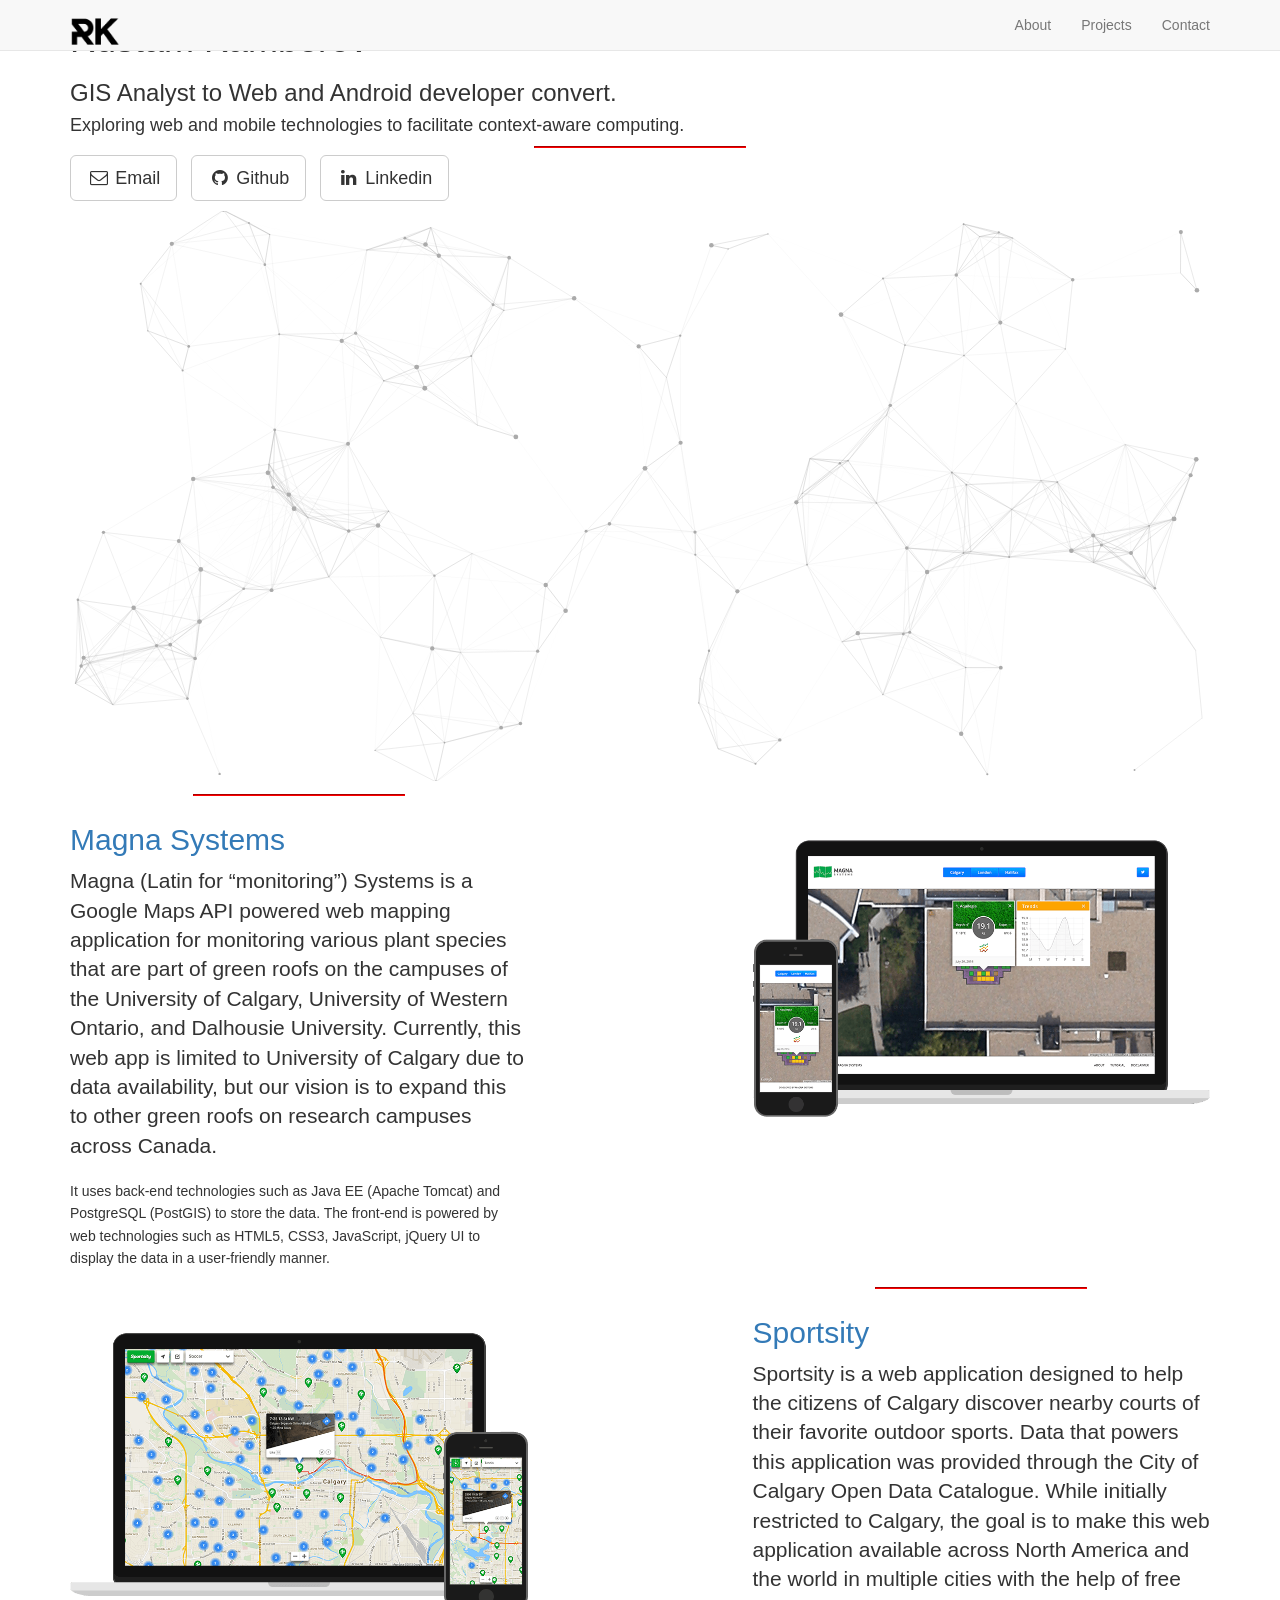
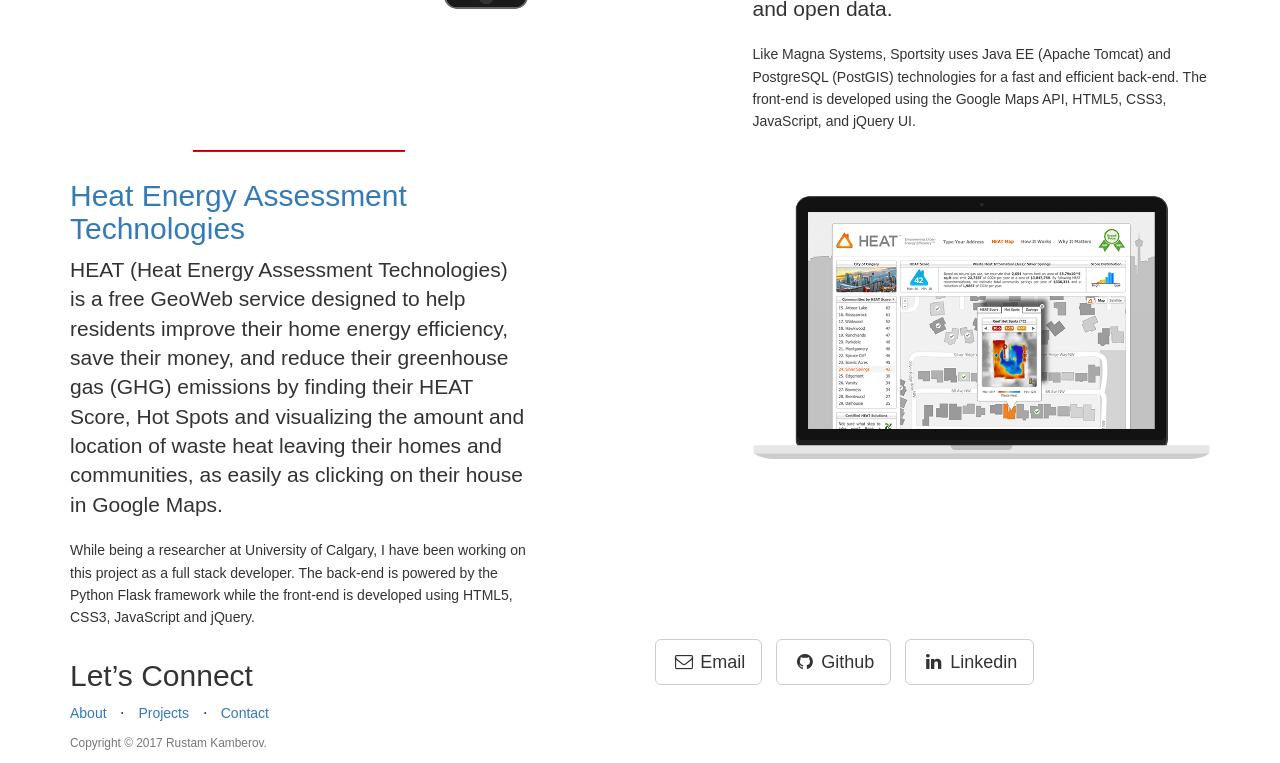
<file: index_old.html>
<!DOCTYPE html>
<html lang="en">

<head>
    <meta charset="utf-8">
    <meta http-equiv="X-UA-Compatible" content="IE=edge">
    <meta name="viewport" content="width=device-width, initial-scale=1, user-scalable=no">
    <meta name="description" content="">
    <meta name="author" content="">
    <title>Rustam Kamberov &bull; Personal webpage</title>
    <!-- Bootstrap Core CSS -->
    <link href="css/bootstrap.min.css" rel="stylesheet">
    <!-- Custom CSS -->
    <link href="css/landing-page.css" rel="stylesheet">
    <!-- Custom Fonts -->
    <link href="font-awesome/css/font-awesome.min.css" rel="stylesheet" type="text/css">
    <link rel="shortcut icon" href="favicon.ico" />
    <!-- HTML5 Shim and Respond.js IE8 support of HTML5 elements and media queries -->
    <!-- WARNING: Respond.js doesn't work if you view the page via file:// -->
    <!--[if lt IE 9]>
        <script src="https://oss.maxcdn.com/libs/html5shiv/3.7.0/html5shiv.js"></script>
        <script src="https://oss.maxcdn.com/libs/respond.js/1.4.2/respond.min.js"></script>
    <![endif]-->


</head>

<body>
    <!-- Navigation -->
    <nav class="navbar navbar-default navbar-fixed-top topnav" role="navigation">
        <div class="container topnav">
            <!-- Brand and toggle get grouped for better mobile display -->
            <div class="navbar-header">
                <button type="button" class="navbar-toggle" data-toggle="collapse" data-target="#bs-example-navbar-collapse-1">
                    <span class="sr-only">Toggle navigation</span>
                    <span class="icon-bar"></span>
                    <span class="icon-bar"></span>
                    <span class="icon-bar"></span>
                </button>
                <a class="navbar-brand topnav" href="https://kamberov.me/">
                    <img src="img/rustam-kamberov-logo.png" title="Rustam Kamberov" alt="Rustam Kamberov Logo" width="50" height="33" />
                </a>
            </div>
            <!-- Collect the nav links, forms, and other content for toggling -->
            <div class="collapse navbar-collapse" id="bs-example-navbar-collapse-1">
                <ul class="nav navbar-nav navbar-right">
                    <li>
                        <a href="#about">About</a>
                    </li>
                    <li>
                        <a href="#projects">Projects</a>
                    </li>
                    <li>
                        <a href="#contact">Contact</a>
                    </li>
                </ul>
            </div>
            <!-- /.navbar-collapse -->
        </div>
        <!-- /.container -->
    </nav>
    <!-- Header -->
    <a name="about"></a>
    <div class="intro-header">
        <div class="container">

            <div class="row">
                <div class="col-lg-12">
                    <div class="intro-message">
                        <h1>Rustam Kamberov</h1>
                        <h3>GIS Analyst to Web and Android developer convert.</h3>
                        <h4>Exploring web and mobile technologies to facilitate context-aware computing.</h4>
                        <hr class="intro-divider">
                        <ul class="list-inline intro-social-buttons">
                            <li>
                                <a href="mailto:rustam@kamberov.me" class="btn btn-default btn-lg" target="_blank">
                                    <i class="fa fa-envelope-o fa-fw"></i>
                                    <span class="network-name">Email</span>
                                </a>
                            </li>
                            <li>
                                <a href="https://github.com/ruskam" class="btn btn-default btn-lg" target="_blank">
                                    <i class="fa fa-github fa-fw"></i>
                                    <span class="network-name">Github</span>
                                </a>
                            </li>
                            <li>
                                <a href="https://ca.linkedin.com/pub/rustam-kamberov/75/391/232" class="btn btn-default btn-lg" target="_blank">
                                    <i class="fa fa-linkedin fa-fw"></i>
                                    <span class="network-name">Linkedin</span>
                                </a>
                            </li>
                        </ul>
                    </div>
                    <div id="particles-js"> </div>
                </div>

            </div>
        </div>
        <!-- /.container -->
    </div>
    <!-- /.intro-header -->
    <!-- Page Content -->
    <a name="projects"></a>
    <div class="content-section-a">

        <div class="container">
            <div class="row">
                <div class="col-lg-5 col-sm-6">
                    <hr class="section-heading-spacer">
                    <div class="clearfix"></div>
                    <h2 class="section-heading">
                        <a href="https://github.com/ruskam/GreenRoofMapping" target="_blank">Magna Systems</a>
                    </h2>
                    <p class="lead">Magna (Latin for “monitoring”) Systems is a Google Maps API powered web mapping application for monitoring
                        various plant species that are part of green roofs on the campuses of the University of Calgary,
                        University of Western Ontario, and Dalhousie University. Currently, this web app is limited to University
                        of Calgary due to data availability, but our vision is to expand this to other green roofs on research
                        campuses across Canada.</p>
                    <p>It uses back-end technologies such as Java EE (Apache Tomcat) and PostgreSQL (PostGIS) to store the data.
                        The front-end is powered by web technologies such as HTML5, CSS3, JavaScript, jQuery UI to display
                        the data in a user-friendly manner.
                    </p>
                </div>
                <div class="col-lg-5 col-lg-offset-2 col-sm-6">
                    <img class="img-responsive" src="img/magna-systems-preview.png" alt="Magna Systems">
                </div>
            </div>
        </div>
        <!-- /.container -->
    </div>
    <!-- /.content-section-a -->
    <div class="content-section-b">
        <div class="container">
            <div class="row">
                <div class="col-lg-5 col-lg-offset-1 col-sm-push-6  col-sm-6">
                    <hr class="section-heading-spacer">
                    <div class="clearfix"></div>
                    <h2 class="section-heading">
                        <a href="http://app.sportsity.co" target="_blank">Sportsity</a>
                    </h2>
                    <p class="lead">Sportsity is a web application designed to help the citizens of Calgary discover nearby courts of their
                        favorite outdoor sports. Data that powers this application was provided through the City of Calgary
                        Open Data Catalogue. While initially restricted to Calgary, the goal is to make this web application
                        available across North America and the world in multiple cities with the help of free and open data.</p>
                    <p>Like Magna Systems, Sportsity uses Java EE (Apache Tomcat) and PostgreSQL (PostGIS) technologies for
                        a fast and efficient back-end. The front-end is developed using the Google Maps API, HTML5, CSS3,
                        JavaScript, and jQuery UI.</p>
                </div>
                <div class="col-lg-5 col-sm-pull-6  col-sm-6">
                    <img class="img-responsive" src="img/sportsity-preview.png" alt="Sportsity">
                </div>
            </div>
        </div>
        <!-- /.container -->
    </div>
    <!-- /.content-section-b -->
    <div class="content-section-c">
        <div class="container">
            <div class="row">
                <div class="col-lg-5 col-sm-6">
                    <hr class="section-heading-spacer">
                    <div class="clearfix"></div>
                    <h2 class="section-heading">
                        <a href="http://saveheat.co" target="_blank">Heat Energy Assessment Technologies</a>
                    </h2>
                    <p class="lead">HEAT (Heat Energy Assessment Technologies) is a free GeoWeb service designed to help residents improve
                        their home energy efficiency, save their money, and reduce their greenhouse gas (GHG) emissions by
                        finding their HEAT Score, Hot Spots and visualizing the amount and location of waste heat leaving
                        their homes and communities, as easily as clicking on their house in Google Maps.</p>
                    <p>While being a researcher at University of Calgary, I have been working on this project as a full stack
                        developer. The back-end is powered by the Python Flask framework while the front-end is developed
                        using HTML5, CSS3, JavaScript and jQuery.</p>
                </div>
                <div class="col-lg-5 col-lg-offset-2 col-sm-6">
                    <img class="img-responsive" src="img/heat-project-preview.png" alt="The HEAT Project">
                </div>
            </div>
        </div>
        <!-- /.container -->
    </div>
    <!-- /.content-section-c -->
    <a name="contact"></a>
    <div class="banner">
        <div class="container">
            <div class="row">
                <div class="col-lg-6">
                    <h2>Let’s Connect</h2>
                </div>
                <div class="col-lg-6">
                    <ul class="list-inline banner-social-buttons">
                        <li>
                            <a href="mailto:rustam@kamberov.me" class="btn btn-default btn-lg" target="_blank">
                                <i class="fa fa-envelope-o fa-fw"></i>
                                <span class="network-name">Email</span>
                            </a>
                        </li>
                        <li>
                            <a href="https://github.com/ruskam" class="btn btn-default btn-lg" target="_blank">
                                <i class="fa fa-github fa-fw"></i>
                                <span class="network-name">Github</span>
                            </a>
                        </li>
                        <li>
                            <a href="https://ca.linkedin.com/pub/rustam-kamberov/75/391/232" class="btn btn-default btn-lg" target="_blank">
                                <i class="fa fa-linkedin fa-fw"></i>
                                <span class="network-name">Linkedin</span>
                            </a>
                        </li>
                    </ul>
                </div>
            </div>
        </div>
        <!-- /.container -->
    </div>
    <!-- /.banner -->

    <!-- Footer -->
    <footer>
        <div class="container">
            <div class="row">
                <div class="col-lg-12">
                    <ul class="list-inline">
                        <li>
                            <a href="#about">About</a>
                        </li>
                        <li class="footer-menu-divider">&sdot;</li>
                        <li>
                            <a href="#projects">Projects</a>
                        </li>
                        <li class="footer-menu-divider">&sdot;</li>
                        <li>
                            <a href="#contact">Contact</a>
                        </li>
                    </ul>
                    <p class="copyright text-muted small">Copyright &copy; 2017 Rustam Kamberov.</p>
                </div>
            </div>
        </div>
    </footer>
    <!-- jQuery -->
    <script src="js/jquery.js"></script>
    <!-- Bootstrap Core JavaScript -->
    <script src="js/bootstrap.min.js"></script>
    <!-- Particles.js -->
    <script src="js/particles.min.js">
    </script>
    <script src="js/app.js">
    </script>


    <!--Google Analytics-->
    <script>
        (function (i, s, o, g, r, a, m) {
            i['GoogleAnalyticsObject'] = r;
            i[r] = i[r] || function () {
                (i[r].q = i[r].q || []).push(arguments)
            }, i[r].l = 1 * new Date();
            a = s.createElement(o),
                m = s.getElementsByTagName(o)[0];
            a.async = 1;
            a.src = g;
            m.parentNode.insertBefore(a, m)
        })(window, document, 'script', 'https://www.google-analytics.com/analytics.js', 'ga');

        ga('create', 'UA-88098824-1', 'auto');
        ga('send', 'pageview');
    </script>

    <!--Google Analytics-->



</body>

</html>
</file>
<file: css/landing-page.css>
* {
    margin: 0;
    padding: 0
}

body {
    margin: 0;
    font-size: 14px;
    line-height: 1.6;
}

#showcase {
    /*background-image: url("https://source.unsplash.com/9HTgcn9MSWo/1600x900");*/
    background-image: url("../img/background.jpg");
    background-size: contain;
    background-position: center;
    height: 100vh;
    display: -webkit-flex;
    display: flex;
    -webkit-flex-direction: column;
    flex-direction: column;
    -webkit-justify-content: center;
    justify-content: center;
    -webkit-align-items: center;
    align-items: center;
    /*color: #926329;*/
    color: #ffffff;
}

.name {
    font-size: 20px;
    font-family: 'Montserrat', sans-serif;
}

.passion {
    font-size: 15px;
    font-family: Courier New, Courier, monospace;
    /*font-family: 'Inconsolata', monospace;*/
}

.networks {
    font-size: 15px;
    display: flex;
    flex-direction: row;
    justify-content: center;
    align-items: center;
    width: 50px;
}

.networks .button-element {
    font-size: 18px;
    text-decoration: none;
    color: red;
    padding: 10px 20px;
    border-radius: 10px;
}

.networks .button-element:hover {
    color: #fff;
}

hr {
    width: 210px;
    margin-top: 0.5em;
    margin-bottom: 0.5em;
    margin-left: auto;
    margin-right: auto;
    border-style: inset;
    border-width: 1px;
    border-color: red;
}

.corner-ribbon {
    width: 200px;
    background: red;
    position: absolute;
    top: 50px;
    left: -43px;
    text-align: center;
    line-height: 20px;
    letter-spacing: 1px;
    color: #f0f0f0;
    transform: rotate(-45deg);
    -webkit-transform: rotate(-45deg);
}

.footer {
    color: red;
    font-size:10px;
    position:absolute;
    bottom:0;
    height:60px;  
    font-family: 'Montserrat', sans-serif;
}

.noselect {
    -webkit-touch-callout: none;
    /* iOS Safari */
    -webkit-user-select: none;
    /* Safari */
    -khtml-user-select: none;
    /* Konqueror HTML */
    -moz-user-select: none;
    /* Firefox */
    -ms-user-select: none;
    /* Internet Explorer/Edge */
    user-select: none;
}
</file>
